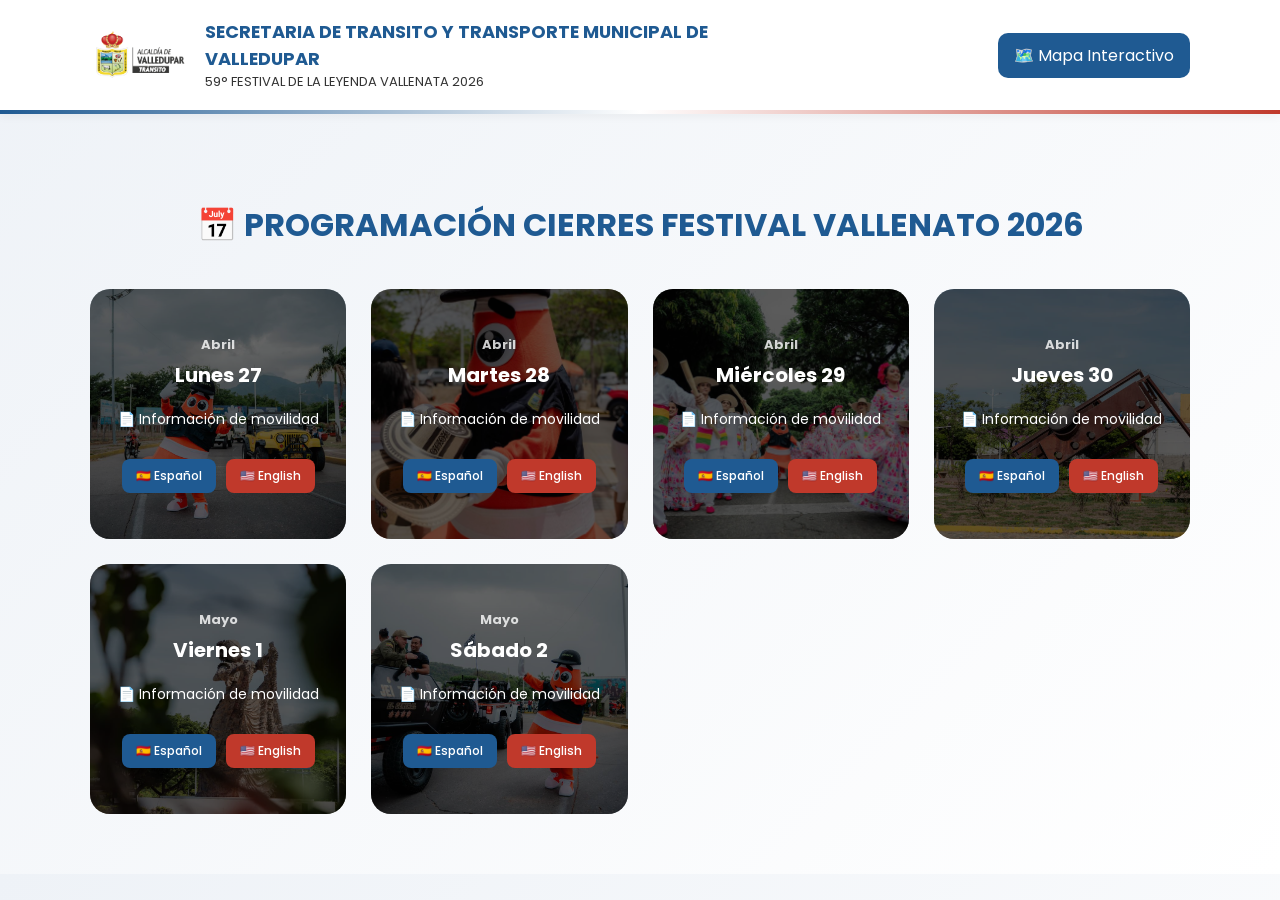
<file: index.html>
<!DOCTYPE html>
<html lang="es">

<head>
  <meta charset="UTF-8">
  <meta name="viewport" content="width=device-width, initial-scale=1.0">
  <title>Secretaría de Tránsito</title>

  <!-- Fuente -->
  <link href="https://fonts.googleapis.com/css2?family=Poppins:wght@300;400;600&display=swap" rel="stylesheet">

  <!-- CSS -->
  <link rel="stylesheet" href="index.css">
</head>

<body>

  <header class="header">
    <div class="container-header">

      <img src="img/logo.png" alt="Alcaldía de Valledupar" class="logo">

      <div class="titulo">
        <h1>SECRETARIA DE TRANSITO Y TRANSPORTE MUNICIPAL DE VALLEDUPAR</h1>
        <p>59° FESTIVAL DE LA LEYENDA VALLENATA 2026</p>
      </div>

      <a href="mapa.html" class="btn-mapa">🗺️ Mapa Interactivo</a>

    </div>

    <div class="bandera"></div>
  </header>

  <section class="agenda">
    <h2 class="titulo-seccion">📅 PROGRAMACIÓN CIERRES FESTIVAL VALLENATO 2026</h2>

    <div class="grid">

      <!-- CARD -->
      <div class="card card-img1">
        <h4>Abril</h4>
        <h3>Lunes 27</h3>
        <p>📄 Información de movilidad</p>
        <div class="idiomas">
          <a href="pdf/lunes_fv.pdf" target="_blank" class="btn-idioma es">🇪🇸 Español</a>
            <a href="pdf/lunes_fv.pdf" target="_blank" class="btn-idioma en">🇺🇸 English</a>
        </div>
      </div>

      <div class="card card-img2">
        <h4>Abril</h4>
        <h3>Martes 28</h3>
        <p>📄 Información de movilidad</p>
        <div class="idiomas">
          <a href="pdf/martes_fv.pdf" target="_blank" class="btn-idioma es">🇪🇸 Español</a>
          <a href="pdf/ingles_martes.pdf" target="_blank" class="btn-idioma en">🇺🇸 English</a>
        </div>
      </div>

      <div class="card card-img3">
        <h4>Abril</h4>
        <h3>Miércoles 29</h3>
        <p>📄 Información de movilidad</p>
        <div class="idiomas">
          <a href="pdf/miercoles_fv.pdf" target="_blank" class="btn-idioma es">🇪🇸 Español</a>
          <a href="pdf/ingles_miércoles.pdf" target="_blank" class="btn-idioma en">🇺🇸 English</a>
        </div>
      </div>

      <div class="card card-img4">
        <h4>Abril</h4>
        <h3>Jueves 30</h3>
        <p>📄 Información de movilidad</p>
        <div class="idiomas">
          <a href="pdf/jueves_fv.pdf" target="_blank" class="btn-idioma es">🇪🇸 Español</a>
          <a href="pdf/ingles_jueves.pdf" target="_blank" class="btn-idioma en">🇺🇸 English</a>
        </div>
      </div>

      <div class="card card-img5">
        <h4>Mayo</h4>
        <h3>Viernes 1</h3>
        <p>📄 Información de movilidad</p>
        <div class="idiomas">
          <a href="pdf/viernes_fv.pdf" target="_blank" class="btn-idioma es">🇪🇸 Español</a>
          <a href="pdf/ingles_viernes.pdf" target="_blank" class="btn-idioma en">🇺🇸 English</a>
        </div>
      </div>

      <div class="card card-img6">
        <h4>Mayo</h4>
        <h3>Sábado 2</h3>
        <p>📄 Información de movilidad</p>
        <div class="idiomas">
          <a href="pdf/sabado_fv.pdf" target="_blank" class="btn-idioma es">🇪🇸 Español</a>
          <a href="pdf/ingles_sabado.pdf" target="_blank" class="btn-idioma en">🇺🇸 English</a>
        </div>
      </div>

    </div>
  </section>

</body>

</html>
</file>
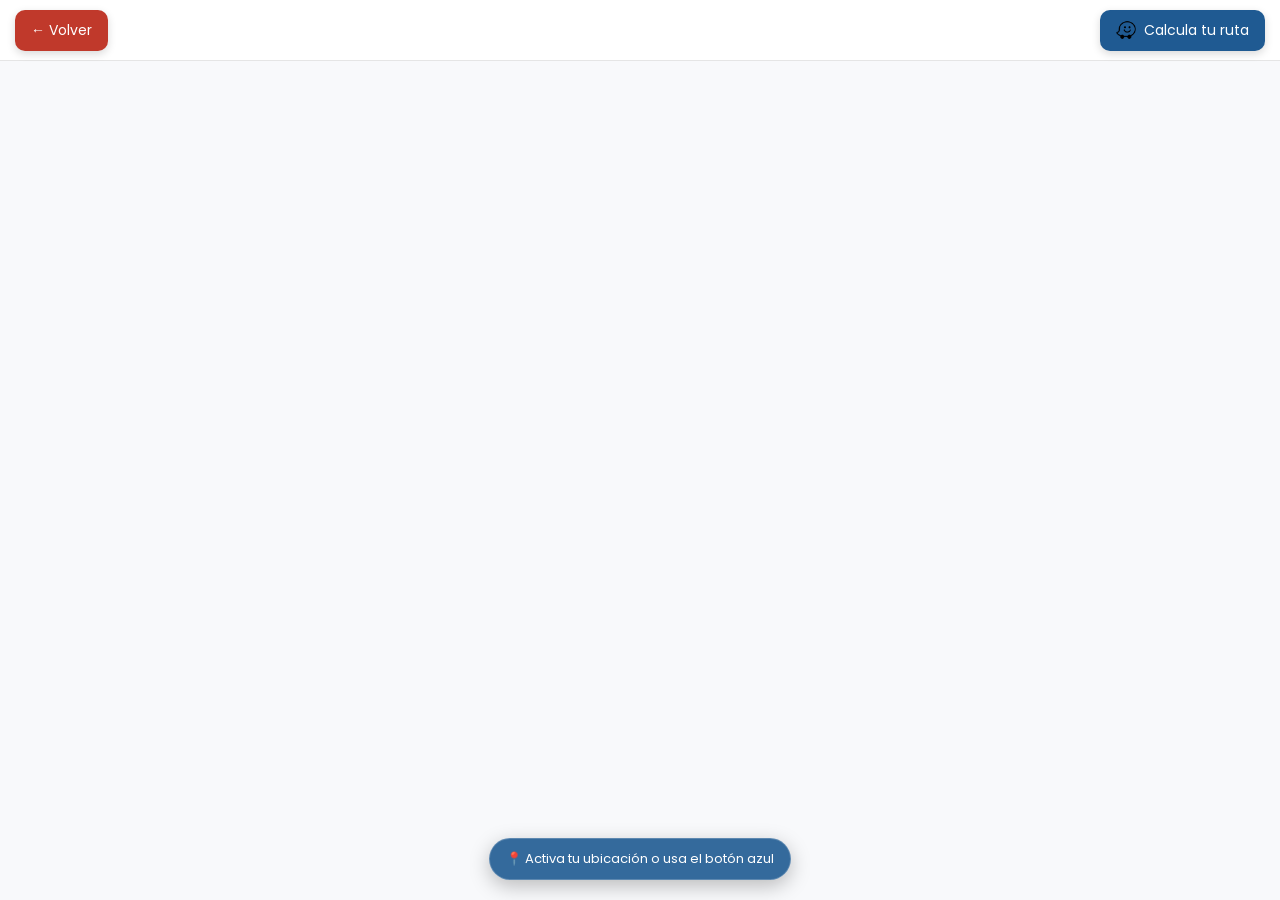
<file: mapa.html>
<!DOCTYPE html>
<html lang="es">
<head>
  <meta charset="UTF-8">
  <meta name="viewport" content="width=device-width, initial-scale=1.0">
  <title>Mapa Interactivo</title>

  <link href="https://fonts.googleapis.com/css2?family=Poppins:wght@300;400;600&display=swap" rel="stylesheet">

  <style>
    body {
      margin: 0;
      font-family: 'Poppins', sans-serif;
      display: flex;
      flex-direction: column;
      height: 100vh;
      background: #f8f9fb;
    }

    /* BARRA SUPERIOR */
    .top-bar {
      display: flex;
      align-items: center;
      justify-content: space-between;
      height: 60px;
      padding: 0 15px;
      background: #ffffff;
      border-bottom: 1px solid #e5e5e5;
    }

    .btn-volver {
      background: #C0392B;
      color: white;
      padding: 10px 16px;
      border-radius: 10px;
      text-decoration: none;
      font-size: 14px;
      box-shadow: 0 3px 8px rgba(0,0,0,0.15);
      transition: 0.3s;
    }

    .btn-volver:hover {
      background: #1F5A92;
    }

    /* BOTÓN WAZE */
    .btn-mapa-full {
      background: #1F5A92;
      color: white;
      padding: 10px 16px;
      border-radius: 10px;
      text-decoration: none;
      font-size: 14px;

      display: flex;
      align-items: center;
      gap: 8px;

      box-shadow: 0 3px 8px rgba(0,0,0,0.15);
      transition: 0.3s;
    }

    .btn-mapa-full:hover {
      background: #C0392B;
    }

    .icono-waze {
      width: 20px;
      height: 20px;
      object-fit: contain;
    }

    /* CONTENEDOR */
    .mapa-container {
      flex: 1;
      position: relative;
    }

    /* IFRAME */
    iframe {
      width: 100%;
      height: 88%;
      border: none;
      display: block;
    }

    /* ESPACIO PARA FILTRO */
    .espacio-filtro {
      height: 12%;
    }

    /* MENSAJE */
    .mensaje {
      position: absolute;
      bottom: 20px;
      left: 50%;
      transform: translateX(-50%);

      background: rgba(31, 90, 146, 0.9);
      color: white;

      padding: 10px 16px;
      border-radius: 30px;

      font-size: 13px;

      display: flex;
      align-items: center;
      gap: 8px;

      backdrop-filter: blur(10px);
      box-shadow: 0 6px 20px rgba(0,0,0,0.25);
      border: 1px solid rgba(255,255,255,0.2);

      z-index: 10;
      animation: fadeInUp 0.5s ease;
    }

    @keyframes fadeInUp {
      from {
        opacity: 0;
        transform: translate(-50%, 20px);
      }
      to {
        opacity: 1;
        transform: translate(-50%, 0);
      }
    }

    /* RESPONSIVE */
    @media (max-width: 600px) {

      .top-bar {
        height: 50px;
      }

      iframe {
        height: 85%;
      }

      .espacio-filtro {
        height: 15%;
      }

      .btn-volver,
      .btn-mapa-full {
        font-size: 12px;
        padding: 8px 12px;
      }

      .icono-waze {
        width: 18px;
        height: 18px;
      }

      .mensaje {
        font-size: 11px;
        bottom: 15px;
      }
    }
  </style>
</head>

<body>

<!-- HEADER -->
<div class="top-bar">
  <a href="index.html" class="btn-volver">← Volver</a>

  <a href="https://www.waze.com/es/live-map/" target="_blank" class="btn-mapa-full">
    <img src="img/waze.png" alt="Waze" class="icono-waze">
    Calcula tu ruta
  </a>
</div>

<!-- MAPA -->
<div class="mapa-container">

  <iframe 
    src="https://srvansvargweb.ansv.gov.co/portalansv/apps/dashboards/5bd060badf5d44aab7eb215255f925fe"
    allow="geolocation"
    allowfullscreen>
  </iframe>

  <div class="mensaje">
    📍 Activa tu ubicación o usa el botón azul
  </div>

  <div class="espacio-filtro"></div>

</div>

<script>
  setTimeout(() => {
    const msg = document.querySelector('.mensaje');
    if (msg) msg.style.display = 'none';
  }, 4000);
</script>

</body>
</html>
</file>
<file: index.css>
/* VARIABLES */
:root {
  --azul: #1F5A92;
  --rojo: #C0392B;
  --blanco: #FFFFFF;
  --gris: #F5F5F5;
  --texto: #333333;
}

/* BASE */
body {
  margin: 0;
  font-family: 'Poppins', sans-serif;
  background: linear-gradient(135deg, #eef2f7, #ffffff);
  color: var(--texto);
}

/* HEADER */
.header {
  background: var(--blanco);
  box-shadow: 0 2px 10px rgba(0,0,0,0.05);
}

.container-header {
  max-width: 1100px;
  margin: auto;
  padding: 15px 20px;
  display: flex;
  align-items: center;
  gap: 15px;
}

.logo {
  height: 80px;
}

.titulo {
  max-width: 600px;
}

.titulo h1 {
  margin: 0;
  font-size: clamp(14px, 1.4vw, 18px);
  color: var(--azul);
}

.titulo p {
  margin: 0;
  font-size: 13px;
}

.bandera {
  height: 4px;
  background: linear-gradient(to right, var(--azul), white, var(--rojo));
}

/* BOTÓN MAPA */
.btn-mapa {
  margin-left: auto;
  background: var(--azul);
  color: white;
  padding: 10px 16px;
  border-radius: 10px;
  text-decoration: none;
}

/* SECCIÓN */
.agenda {
  padding: 60px 20px;
  text-align: center;
}

/* TITULO MEJORADO */
.titulo-seccion {
  font-size: clamp(22px, 2.5vw, 32px);
  color: var(--azul);
  margin-bottom: 40px;
  text-align: center;
}

/* GRID */
.grid {
  display: grid;
  grid-template-columns: repeat(auto-fit, minmax(250px, 1fr));
  gap: 25px;
  max-width: 1100px;
  margin: auto;
}

/* CARDS */
.card {
  border-radius: 20px;
  padding: 25px;
  color: white;
  position: relative;
  overflow: hidden;
  transition: 0.3s;
  min-height: 200px;
  display: flex;
  flex-direction: column;
  justify-content: center;
}

.card:hover {
  transform: translateY(-8px);
  box-shadow: 0 15px 35px rgba(0,0,0,0.2);
}

/* OVERLAY */
.card::before {
  content: "";
  position: absolute;
  inset: 0;
  background: rgba(0,0,0,0.55);
}

/* TEXTO */
.card h4,
.card h3,
.card p,
.idiomas {
  position: relative;
  z-index: 2;
}

.card h4 {
  margin: 0;
  font-size: 13px;
  opacity: 0.8;
}

.card h3 {
  margin: 5px 0;
  font-size: 20px;
}

.card p {
  font-size: 14px;
}

/* BOTONES IDIOMA */
.idiomas {
  margin-top: 15px;
  display: flex;
  gap: 10px;
  justify-content: center;
}

.btn-idioma {
  padding: 8px 14px;
  border-radius: 8px;
  text-decoration: none;
  font-size: 12px;
  color: white;
  font-weight: 500;
  transition: 0.3s;
}

.btn-idioma.es {
  background: var(--azul);
}

.btn-idioma.en {
  background: var(--rojo);
}

.btn-idioma:hover {
  transform: scale(1.05);
}

/* IMÁGENES */
.card-img1 { background: url("img/conito2.jpeg") center/cover; }
.card-img2 { background: url("img/sombrero.jpeg") center/cover; }
.card-img3 { background: url("img/pilon.jpeg") center/cover; }
.card-img4 { background: url("img/pedazo_de_acordeon.jpeg") center/cover; }
.card-img5 { background: url("img/pilonera.jpeg") center/cover; }
.card-img6 { background: url("img/conito3.jpeg") center/cover; }

/* RESPONSIVE */
@media (max-width: 768px) {

  .container-header {
    flex-direction: column;
    text-align: center;
  }

  .btn-mapa {
    margin-left: 0;
    width: 100%;
    text-align: center;
  }

  .card {
    min-height: 180px;
  }
}

@media (max-width: 500px) {
  .agenda {
    padding: 40px 15px;
  }

  .card {
    padding: 20px;
  }
}
</file>
